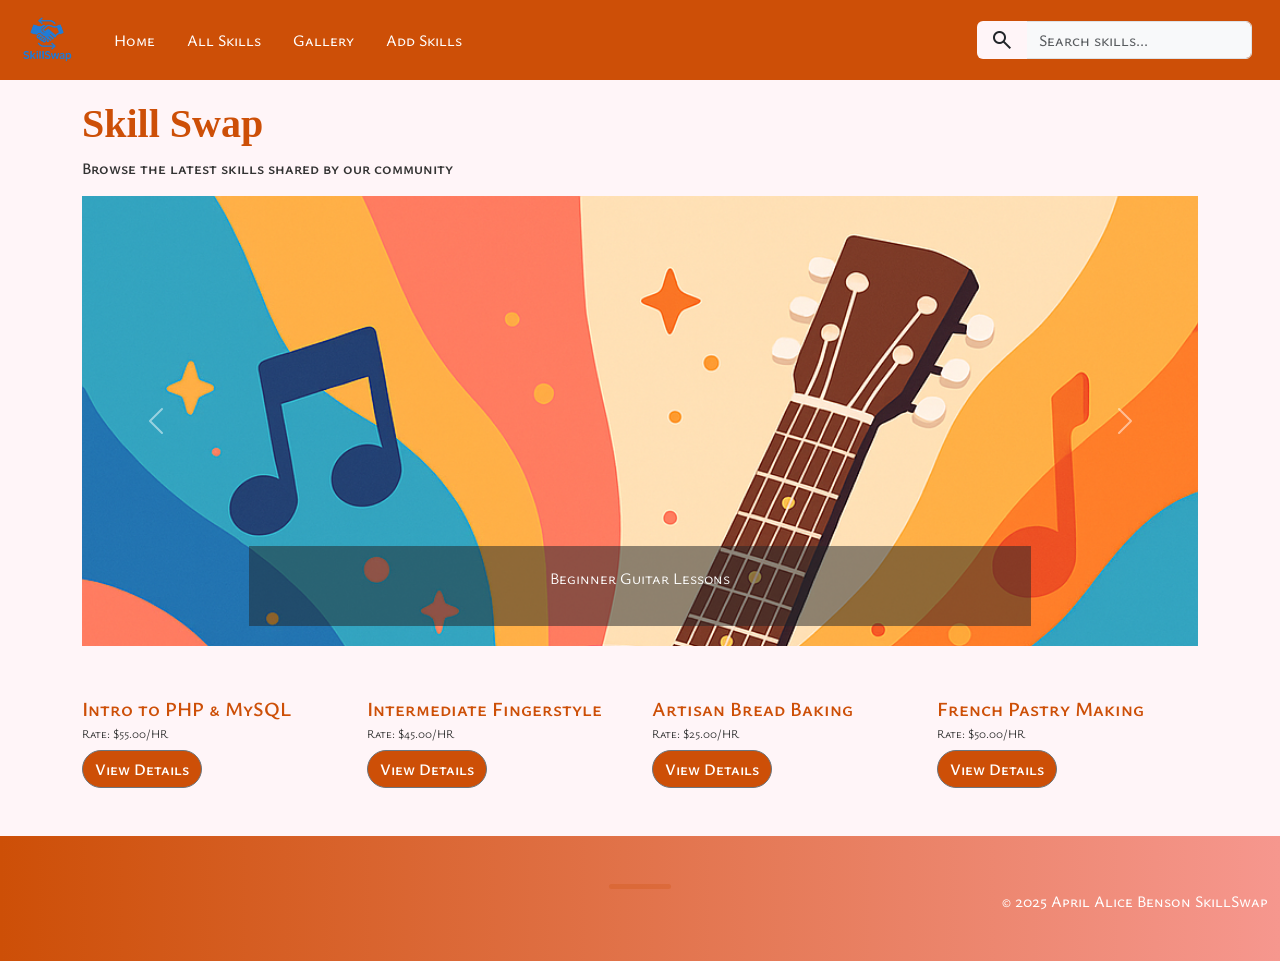
<file: a1/index.html>
<!DOCTYPE html>
<html>
<head lang="en">
    <link href="https://cdn.jsdelivr.net/npm/bootstrap@5.3.7/dist/css/bootstrap.min.css" rel="stylesheet" integrity="sha384-LN+7fdVzj6u52u30Kp6M/trliBMCMKTyK833zpbD+pXdCLuTusPj697FH4R/5mcr" crossorigin="anonymous">
    <meta charset="UTF-8">
    <title>Home</title>
    <meta name="author" content="Test">
    <link rel="icon" href="assets/images/favicon.ico">
    <link rel="stylesheet" href="assets/css/styles.css">
    <link rel="preconnect" href="https://fonts.googleapis.com">
    <link rel="preconnect" href="https://fonts.gstatic.com" crossorigin>
    <link href="https://fonts.googleapis.com/css2?family=Baskervville:ital,wght@0,400..700;1,400..700&family=Ysabeau+SC:wght@1..1000&display=swap" rel="stylesheet">
    <link rel="stylesheet" href="https://fonts.googleapis.com/css2?family=Material+Symbols+Outlined:opsz,wght,FILL,GRAD@20..48,100..700,0..1,-50..200&icon_names=search"/>
    <link href="https://fonts.googleapis.com/icon?family=Material+Icons" rel="stylesheet">

</head>
<body>
        <div class="header">
            <nav class="navbar navbar-expand-lg py-0">
                <div class="container-fluid">
                <a class="navbar-brand me-4" href="index.html">
                    <img class="img-fluid" width="70" src="assets/images/SkillSwap_logo.png" alt="skill Swap logo">
                </a>
                <button class="navbar-toggler" type="button" data-bs-toggle="collapse" data-bs-target="#navbarSupportedContent" aria-controls="navbarSupportedContent" aria-expanded="false" aria-label="Toggle navigation">
                    <span class="navbar-toggler-icon"></span>
                </button>
            <div class="collapse navbar-collapse nav-item" id="navbarSupportedContent">
            <ul class="navbar-nav mb-2 mb-lg-0 text-md-center">
                <li class="nav-item">
                    <a class="nav-link ysabeau-sc-NavBar me-3" href="index.html">Home</a>
                </li>
                <li class="nav-item">
                    <a class="nav-link ysabeau-sc-NavBar me-3" href="skills.html"> All Skills </a>
                </li>
                <li class="nav-item">
                    <a class="nav-link ysabeau-sc-NavBar me-3" href="gallery.html"> Gallery </a>
                </li>
                <li class="nav-item">
                    <a class="nav-link ysabeau-sc-NavBar me-3" href="add.html"> Add Skills </a>
                </li>
            </ul>
            <form class="ms-auto d-flex p-md-3" role="search">
                <div class="input-group">
                <button type="submit" class="btn search-btn text-gray material-symbols-outlined">
                        search
                </button>
                <input class="form-control bg-light ysabeau-sc-NavBar" type="search" placeholder="Search skills..." aria-label="Search">
                </div>
            </form>
            </div>
            </div>
        </nav>
        </div>
        <main class="section-container">
            <div class="container-xl">
           <div class="row gy-3">
            <div class="col">
            <h1 class="baskervville-headings">
                Skill Swap
            </h1>
                <div class="ysabeau-sc-sub-heading">
                Browse the latest skills shared by our community
                </div>
            </div>
            <div id="skillCarousel" class="carousel slide" data-bs-ride="carousel">
                  <div class="carousel-inner">
                    <div class="carousel-item active">
                        <img src="assets/images/skills/1.png" class="img-fluid" alt="guitar">
                        <div class="carousel-caption bg-dark bg-opacity-50">
                            <p class="ysabeau-sc-Carousel">Beginner Guitar Lessons</p>
                        </div>
                    </div>
                    <div class="carousel-item">
                        <img src="assets/images/skills/2.png" class="img-fluid" alt="guitar second">
                        <div class="carousel-caption bg-dark bg-opacity-50">
                        <p class="ysabeau-sc-Carousel">Intermediate Finger Style</p>
                        </div>
                    </div>
                        <div class="carousel-item">
                        <img src="assets/images/skills/3.png" class="img-fluid" alt="Bread Baking">
                        <div class="carousel-caption bg-dark bg-opacity-50">
                        <p class="ysabeau-sc-Carousel">Artisinal Bread Baking</p>
                        </div>
                    </div>
                    <div class="carousel-item">
                        <img src="assets/images/skills/4.png" class="img-fluid" alt="French Pastry Making">
                        <div class="carousel-caption bg-dark bg-opacity-50">
                        <p class="ysabeau-sc-Carousel">French Pastry Making</p>
                        </div>
                    </div>
                    </div>
                  <button class="carousel-control-prev" type="button" data-bs-target="#skillCarousel" data-bs-slide="prev">
                   <span class="carousel-control-prev-icon" aria-hidden="true"></span>
                    <span class="visually-hidden">Previous</span>
                    </button>
                  <button class="carousel-control-next" type="button" data-bs-target="#skillCarousel" data-bs-slide="next">
                   <span class="carousel-control-next-icon" aria-hidden="true"></span>
                    <span class="visually-hidden">Next</span>
                    </button>
            </div>
            </div>
            <div class="row mt-5">
                <div class="view-detail col-12 col-lg-3">
                    <div class="ysabeau-sc-detail-heading">
                        Intro to PHP & MySQL
                    </div>
                    <div class="ysabeau-sc-detail-sub-heading">
                        Rate: $55.00/HR
                    </div>
                    <button class="mt-2 btn btn-secondary rounded-pill ysabeau-sc-orange-button">
                        View Details
                    </button>
            </div>
            <div class="view-detail col-12 col-lg-3">
                    <div class="ysabeau-sc-detail-heading">
                        Intermediate Fingerstyle
                    </div>
                    <div class="ysabeau-sc-detail-sub-heading">
                        Rate: $45.00/HR
                    </div>
                    <button class="mt-2 btn btn-secondary rounded-pill ysabeau-sc-orange-button">
                        View Details
                    </button>
            </div>
            <div class="view-detail col-12 col-lg-3">
                    <div class="ysabeau-sc-detail-heading">
                        Artisan Bread Baking
                    </div>
                    <div class="ysabeau-sc-detail-sub-heading">
                        Rate: $25.00/HR
                    </div>
                    <button class="mt-2 btn btn-secondary rounded-pill ysabeau-sc-orange-button">
                        View Details
                    </button>
            </div>
            <div class="view-detail col-12 col-lg-3">
                    <div class="ysabeau-sc-detail-heading">
                        French Pastry Making
                    </div>
                    <div class="ysabeau-sc-detail-sub-heading">
                        Rate: $50.00/HR
                    </div>
                    <button class="mt-2 btn btn-secondary rounded-pill ysabeau-sc-orange-button">
                        View Details
                    </button>
            </div>
            </div>
            </div>
        </main>
<div class="footerGrad mt-5 py-5 container-fluid">
    <hr class="footerHR rounded-pill"/>
    <footer class="card-footer">
        <div class="ysabeau-sc-Footer text-end">
        <p class="mb-0">&copy; 2025 April Alice Benson <span class="footer-brand">SkillSwap</span></p>
        </div>
    </footer>
</div>
<script async src="https://cdn.jsdelivr.net/npm/bootstrap@5.0.2/dist/js/bootstrap.bundle.min.js" integrity="sha384-MrcW6ZMFYlzcLA8Nl+NtUVF0sA7MsXsP1UyJoMp4YLEuNSfAP+JcXn/tWtIaxVXM" crossorigin="anonymous"></script>
<script async src="assets/js/scripts.js"></script>
</body>

</html>
</file>
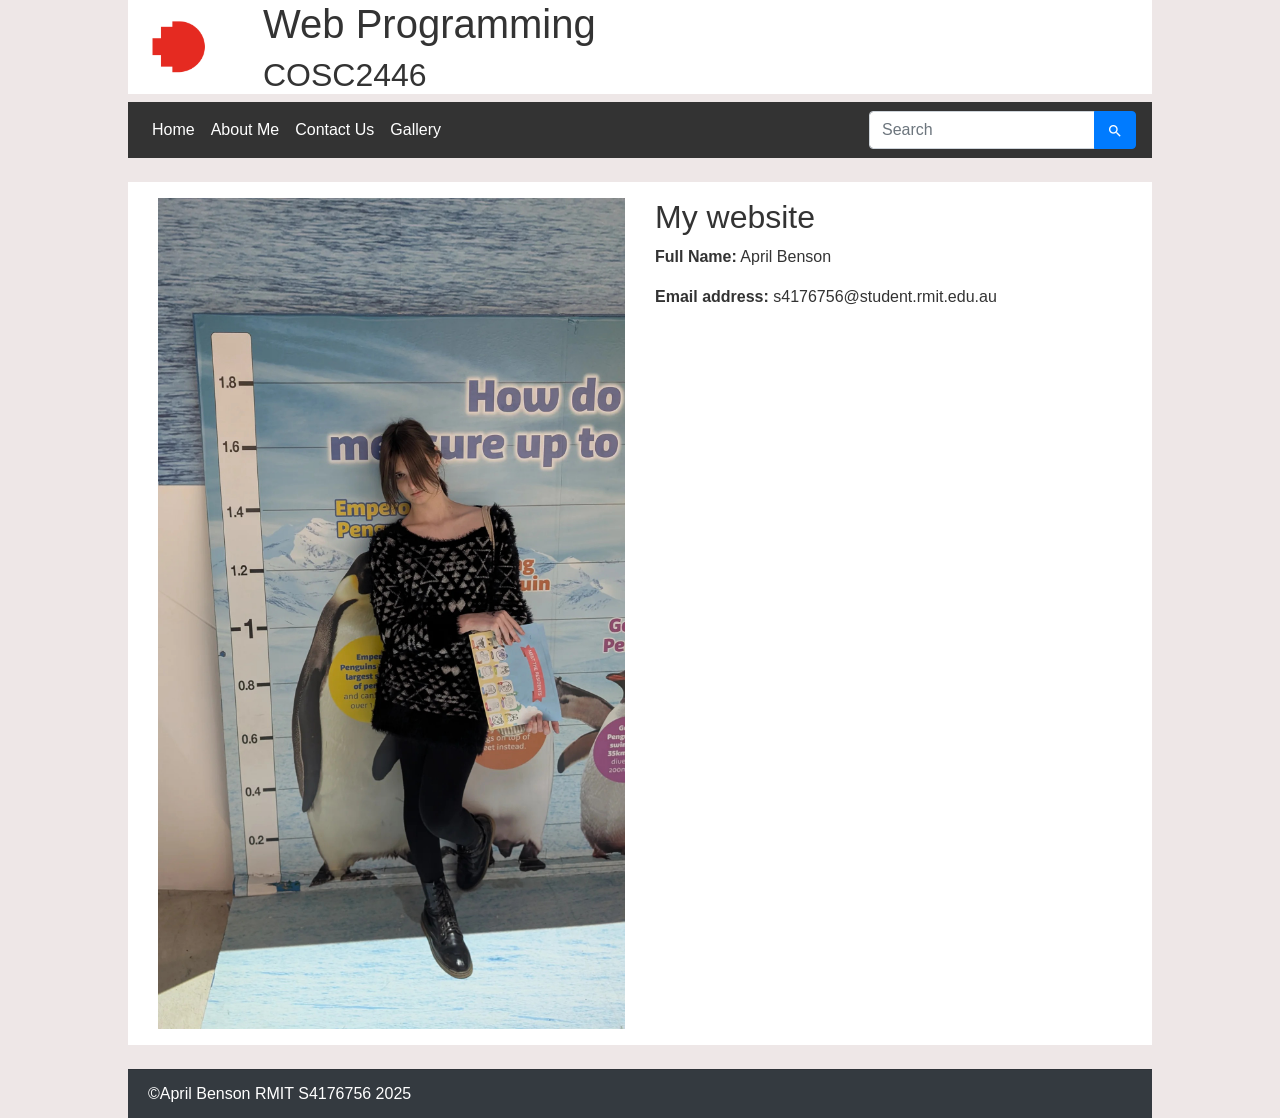
<file: week2/index.html>
<!DOCTYPE html>
<html lang="en">

<head>
    <link rel="stylesheet" href="https://cdn.jsdelivr.net/npm/bootstrap@4.4.1/dist/css/bootstrap.min.css" integrity="sha384-Vkoo8x4CGsO3+Hhxv8T/Q5PaXtkKtu6ug5TOeNV6gBiFeWPGFN9MuhOf23Q9Ifjh" crossorigin="anonymous">
    <meta charset="UTF-8">
    <meta name="viewport" content="width=device-width, initial-scale=1.0">
    <title>Home</title>
    <meta name="author" content="Test">
    <link rel="icon" href="images/favicon.ico" type="image/x-icon">
    <link rel="stylesheet" href="css/style.css">
    <link href="https://fonts.googleapis.com/icon?family=Material+Icons" rel="stylesheet">
    <link rel="stylesheet" href="https://fonts.googleapis.com/css2?family=Material+Symbols+Outlined:opsz,wght,FILL,GRAD@20..48,100..700,0..1,-50..200&icon_names=search" />
</head>

<body>
    <header class="logo-background">
        <div class="container-fluid">
        <h1>Web Programming</h1>
        <h2>COSC2446</h2>
        </div>
    </header>
    <nav class="navbar navbar-expand-lg">
        <div class="collapse navbar-collapse d-flex align-items-center" id="navbarContent">
        <ul class="navbar-nav">
            <li class="nav-item active">
            <a class="nav-link active" href="index.html">Home</a>
            </li>
            <li class="nav-item">
            <a class="nav-link" href="about.html">About Me</a>
            </li>
            <li class="nav-item">
                <a class="nav-link" href="contact.html">Contact Us</a>
            </li>
            <li class="nav-item">
                <a class="nav-link" href="gallery.html">Gallery</a>
            </li>
            </ul>
            <form class="ml-auto form-inline" role="search">
                <div class="input-group">
                <input class="form-control" type="search" placeholder="Search" aria-label="Search">
                <div class="input-group-append">
                <button type="submit" class="btn btn-primary">
                     <i class="material-icons" style="font-size: 16px;">search</i>
                </button>
                </div>
                </div>
            </form>
            </div>
    </nav>
    <main class="section-container container my-4">
            <div class="container-fluid">
            <div class="row">
            <div class="col-12 col-sm-6">
            <img class="img-fluid" src="images/aprilPic.jpg" alt="Picture of April">
            </div>
        <div class="col-12 col-sm-6">
            <h2>My website</h2>
            <p>
                <strong>Full Name:</strong> April Benson
            </p>
            <p>
                <strong>Email address:</strong> s4176756@student.rmit.edu.au
            </p>
        </div>
        </div>
        </div>
    </main>
    <div class="card-footer bg-dark text-white">&copy;April Benson RMIT S4176756 2025</div>
    <script src="https://code.jquery.com/jquery-3.4.1.slim.min.js" integrity="sha384-J6qa4849blE2+poT4WnyKhv5vZF5SrPo0iEjwBvKU7imGFAV0wwj1yYfoRSJoZ+n" crossorigin="anonymous"></script>
<script src="https://cdn.jsdelivr.net/npm/popper.js@1.16.0/dist/umd/popper.min.js" integrity="sha384-Q6E9RHvbIyZFJoft+2mJbHaEWldlvI9IOYy5n3zV9zzTtmI3UksdQRVvoxMfooAo" crossorigin="anonymous"></script>
<script src="https://cdn.jsdelivr.net/npm/bootstrap@4.4.1/dist/js/bootstrap.min.js" integrity="sha384-wfSDF2E50Y2D1uUdj0O3uMBJnjuUD4Ih7YwaYd1iqfktj0Uod8GCExl3Og8ifwB6" crossorigin="anonymous"></script>
</body>

</html>
</file>
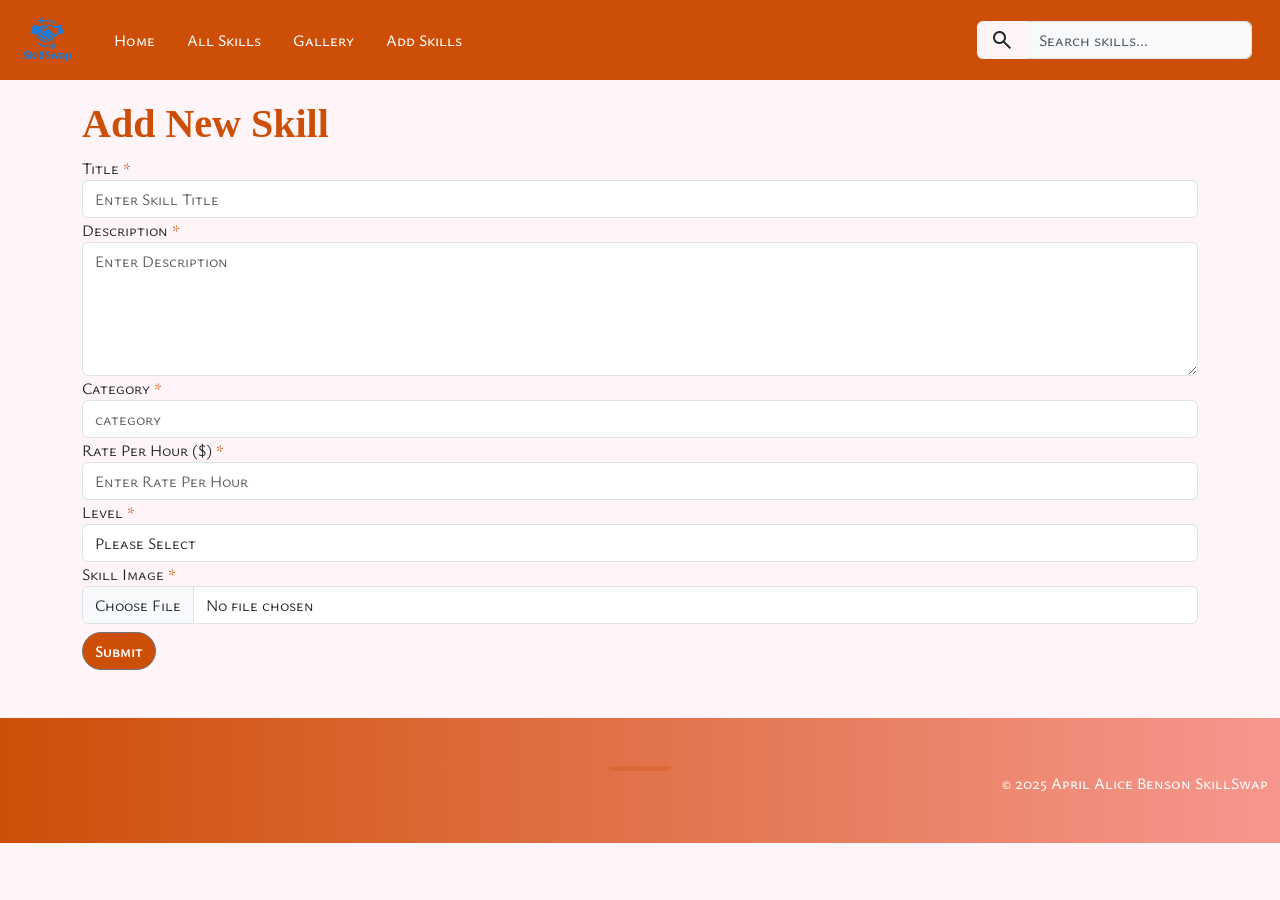
<file: a1/add.html>
<!DOCTYPE html>
<html>
<head lang="en">
    <link href="https://cdn.jsdelivr.net/npm/bootstrap@5.3.7/dist/css/bootstrap.min.css" rel="stylesheet" integrity="sha384-LN+7fdVzj6u52u30Kp6M/trliBMCMKTyK833zpbD+pXdCLuTusPj697FH4R/5mcr" crossorigin="anonymous">
    <meta charset="UTF-8">
    <title>Add Skills</title>
    <meta name="author" content="Test">
    <link rel="icon" href="assets/images/favicon.ico">
    <link rel="stylesheet" href="assets/css/styles.css">
    <link rel="preconnect" href="https://fonts.googleapis.com">
    <link rel="preconnect" href="https://fonts.gstatic.com" crossorigin>
    <link href="https://fonts.googleapis.com/css2?family=Baskervville:ital,wght@0,400..700;1,400..700&family=Ysabeau+SC:wght@1..1000&display=swap" rel="stylesheet">
    <link rel="stylesheet" href="https://fonts.googleapis.com/css2?family=Material+Symbols+Outlined:opsz,wght,FILL,GRAD@20..48,100..700,0..1,-50..200&icon_names=search"/>
    <link href="https://fonts.googleapis.com/icon?family=Material+Icons" rel="stylesheet">

</head>
<body>
<div class="header">
            <nav class="navbar navbar-expand-lg py-0">
                <div class="container-fluid">
                <a class="navbar-brand me-4" href="index.html">
                    <img class="img-fluid" width="70" src="assets/images/SkillSwap_logo.png" alt="skill Swap logo">
                </a>
                <button class="navbar-toggler" type="button" data-bs-toggle="collapse" data-bs-target="#navbarSupportedContent" aria-controls="navbarSupportedContent" aria-expanded="false" aria-label="Toggle navigation">
                    <span class="navbar-toggler-icon"></span>
                </button>
            <div class="collapse navbar-collapse nav-item" id="navbarSupportedContent">
            <ul class="navbar-nav mb-2 mb-lg-0 text-md-center">
                <li class="nav-item">
                    <a class="nav-link ysabeau-sc-NavBar me-3" href="index.html">Home</a>
                </li>
                <li class="nav-item">
                    <a class="nav-link ysabeau-sc-NavBar me-3" href="skills.html"> All Skills </a>
                </li>
                <li class="nav-item">
                    <a class="nav-link ysabeau-sc-NavBar me-3" href="gallery.html"> Gallery </a>
                </li>
                <li class="nav-item">
                    <a class="nav-link ysabeau-sc-NavBar me-3" href="add.html"> Add Skills </a>
                </li>
            </ul>
            <form class="ms-auto d-flex p-md-3" role="search">
                <div class="input-group">
                <button type="submit" class="btn search-btn text-gray material-symbols-outlined">
                        search
                </button>
                <input class="form-control bg-light ysabeau-sc-NavBar" type="search" placeholder="Search skills..." aria-label="Search">
                </div>
            </form>
            </div>
            </div>
        </nav>
        </div>
        <main class="section-container">
            <div class="container-xl">
                <div class="row">
                    <div class="col">
                        <h1 class="baskervville-headings">
                        Add New Skill
                        </h1>
                    </div>
                </div>
                <section>
            <form class="needs-validation" action="https://titan.csit.rmit.edu.au/~e54061/wp/request-test.php" method="post" enctype="multipart/form-data">
                <div class="form-group add-form">
                        <div class="form-required">
                            <label>Title</label>
                        </div>
                        <input name="title" type="text" class="form-control" placeholder="Enter Skill Title" required>
                        <div class="form-required">
                            <label>Description</label>
                        </div>
                        <textarea class="form-control" rows="5" placeholder="Enter Description" required></textarea>
                        <div class="form-required">
                            <label>Category</label>
                        </div>
                    <input name="category" type="text" class="form-control" placeholder="category" required>
                    <div class="form-required">
                        <label>Rate Per Hour ($)</label>
                    </div>
                        <input name="rate p/h" type="number" step="0.05" min="0" class="form-control" placeholder="Enter Rate Per Hour" required>
                    <div class="form-required">
                        <label>Level</label>
                    </div>
                    <select name="Level" class="form-control" required>
                        <option value="" disabled selected>Please Select</option>
                        <option value="1">Beginner</option>
                        <option value="2">Intermediate</option>
                        <option value="3">Expert</option>
                    </select>
                    <div class="form-required">
                        <label>Skill Image</label>
                    </div>
                        <input name="image" type="file" id="formFile" class="form-control needs-validation" required>
                    </div>
                    <div id="submit-alert" class="alert alert-danger form-alert mt-2"></div>
                <button type="submit" id="submit" class=" mt-2 btn btn-secondary btn-block btn-primary ysabeau-sc-orange-button rounded-pill">
                    Submit
                </button>
            </form>
        </section>
            </div>
        </main>
<div class="footerGrad mt-5 py-5 container-fluid">
    <footer class="card-footer">
        <hr class="footerHR rounded-pill"/>
        <div class="ysabeau-sc-Footer text-end">
        <p class="mb-0">&copy; 2025 April Alice Benson <span class="footer-brand">SkillSwap</span></p>
        </div>
    </footer>
</div>
<script async src="https://cdn.jsdelivr.net/npm/bootstrap@5.0.2/dist/js/bootstrap.bundle.min.js" integrity="sha384-MrcW6ZMFYlzcLA8Nl+NtUVF0sA7MsXsP1UyJoMp4YLEuNSfAP+JcXn/tWtIaxVXM" crossorigin="anonymous"></script>
<script async src="assets/js/scripts.js"></script>
</body>

</html>
</file>
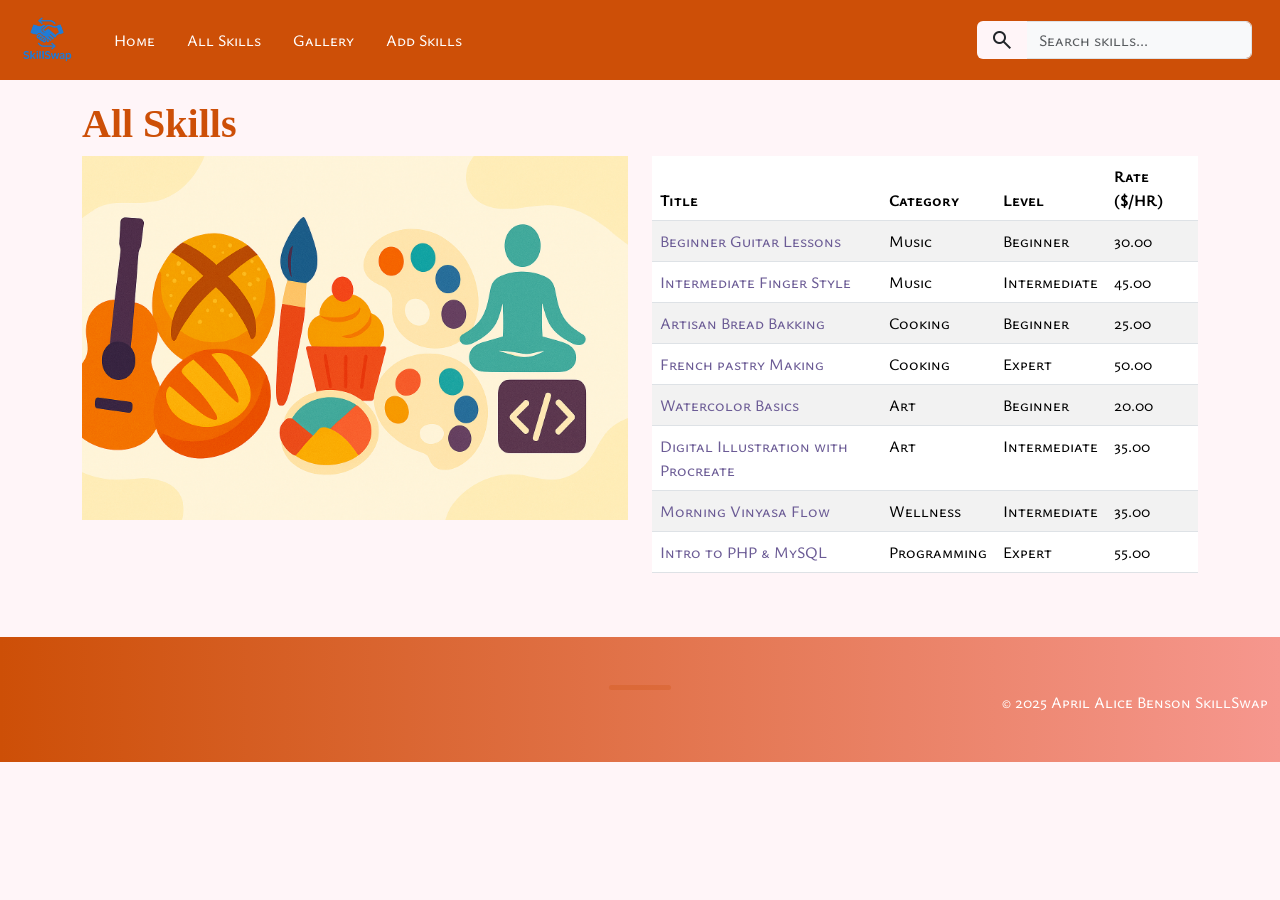
<file: a1/skills.html>
<!DOCTYPE html>
<html>
<head lang="en">
    <link href="https://cdn.jsdelivr.net/npm/bootstrap@5.3.7/dist/css/bootstrap.min.css" rel="stylesheet" integrity="sha384-LN+7fdVzj6u52u30Kp6M/trliBMCMKTyK833zpbD+pXdCLuTusPj697FH4R/5mcr" crossorigin="anonymous">
    <meta charset="UTF-8">
    <title>Skills</title>
    <meta name="author" content="Test">
    <link rel="icon" href="assets/images/favicon.ico">
    <link rel="stylesheet" href="assets/css/styles.css">
    <link rel="preconnect" href="https://fonts.googleapis.com">
    <link rel="preconnect" href="https://fonts.gstatic.com" crossorigin>
    <link href="https://fonts.googleapis.com/css2?family=Baskervville:ital,wght@0,400..700;1,400..700&family=Ysabeau+SC:wght@1..1000&display=swap" rel="stylesheet">
    <link rel="stylesheet" href="https://fonts.googleapis.com/css2?family=Material+Symbols+Outlined:opsz,wght,FILL,GRAD@20..48,100..700,0..1,-50..200&icon_names=search"/>
    <link href="https://fonts.googleapis.com/icon?family=Material+Icons" rel="stylesheet">

</head>
<body>
<div class="header">
            <nav class="navbar navbar-expand-lg py-0">
                <div class="container-fluid">
                <a class="navbar-brand me-4" href="index.html">
                    <img class="img-fluid" width="70" src="assets/images/SkillSwap_logo.png" alt="skill Swap logo">
                </a>
                <button class="navbar-toggler" type="button" data-bs-toggle="collapse" data-bs-target="#navbarSupportedContent" aria-controls="navbarSupportedContent" aria-expanded="false" aria-label="Toggle navigation">
                    <span class="navbar-toggler-icon"></span>
                </button>
            <div class="collapse navbar-collapse nav-item" id="navbarSupportedContent">
            <ul class="navbar-nav mb-2 mb-lg-0 text-md-center">
                <li class="nav-item">
                    <a class="nav-link ysabeau-sc-NavBar me-3" href="index.html">Home</a>
                </li>
                <li class="nav-item">
                    <a class="nav-link ysabeau-sc-NavBar me-3" href="skills.html"> All Skills </a>
                </li>
                <li class="nav-item">
                    <a class="nav-link ysabeau-sc-NavBar me-3" href="gallery.html"> Gallery </a>
                </li>
                <li class="nav-item">
                    <a class="nav-link ysabeau-sc-NavBar me-3" href="add.html"> Add Skills </a>
                </li>
            </ul>
            <form class="ms-auto d-flex p-md-3" role="search">
                <div class="input-group">
                <button type="submit" class="btn search-btn text-gray material-symbols-outlined">
                        search
                </button>
                <input class="form-control bg-light ysabeau-sc-NavBar" type="search" placeholder="Search skills..." aria-label="Search">
                </div>
            </form>
            </div>
            </div>
        </nav>
        </div>
        <main class="section-container">
            <div class="container-xl">
                <div class="row">
                <div class="col">
                    <h1 class="baskervville-headings">
                        All Skills
                    </h1>
                </div>
                </div>
                <div class="row">
                <div class="col-md-12 col-lg-6">
                    <img class="img-fluid" src="assets/images/skills_banner.png" alt="skills-banner">
                </div>
                <div class="col-md-12 col-lg-6">
                    <table class="table table-striped table-hover">
                        <thead>
                            <tr>
                            <th scope="col">Title</th>
                            <th scope="col">Category</th>
                            <th scope="col">Level</th>
                            <th scope="col">Rate ($/HR)</th>
                            </tr>
                        </thead>
                        <tbody>
                            <tr>
                                <td><a href="skills.html">Beginner Guitar Lessons</a></td>
                                <td>Music</td>
                                <td>Beginner</td>
                                <td>30.00</td>
                            </tr>
                            <tr>
                                <td><a href="skills.html">Intermediate Finger Style</a></td>
                                <td>Music</td>
                                <td>Intermediate</td>
                                <td>45.00</td>
                            </tr>
                            <tr>
                                <td><a href="skills.html">Artisan Bread Bakking</a></td>
                                <td>Cooking</td>
                                <td>Beginner</td>
                                <td>25.00</td>
                            </tr>
                            <tr>
                                <td><a href="skills.html">French pastry Making</a></td>
                                <td>Cooking</td>
                                <td>Expert</td>
                                <td>50.00</td>
                            </tr>
                            <tr>
                                <td><a href="skills.html">Watercolor Basics</a></td>
                                <td>Art</td>
                                <td>Beginner</td>
                                <td>20.00</td>
                            </tr>
                            <tr>
                                <td><a href="skills.html">Digital Illustration with Procreate</a></td>
                                <td>Art</td>
                                <td>Intermediate</td>
                                <td>35.00</td>
                            </tr>
                            <tr>
                                <td><a href="skills.html">Morning Vinyasa Flow</a></td>
                                <td>Wellness</td>
                                <td>Intermediate</td>
                                <td>35.00</td>
                            </tr>
                            <tr>
                                <td><a href="skills.html">Intro to PHP & MySQL</a></td>
                                <td>Programming</td>
                                <td>Expert</td>
                                <td>55.00</td>
                            </tr>
                            
                        </tbody>
                    </table>
                </div>
            </div>
            </div>
        </main>
<div class="footerGrad mt-5 py-5 container-fluid">
    <footer class="card-footer">
        <hr class="footerHR rounded-pill"/>
        <div class="ysabeau-sc-Footer text-end">
        <p class="mb-0">&copy; 2025 April Alice Benson <span class="footer-brand">SkillSwap</span></p>
        </div>
    </footer>
</div>
<script async src="https://cdn.jsdelivr.net/npm/bootstrap@5.0.2/dist/js/bootstrap.bundle.min.js" integrity="sha384-MrcW6ZMFYlzcLA8Nl+NtUVF0sA7MsXsP1UyJoMp4YLEuNSfAP+JcXn/tWtIaxVXM" crossorigin="anonymous"></script>
<script async src="assets/js/scripts.js"></script>
</body>

</html>
</file>
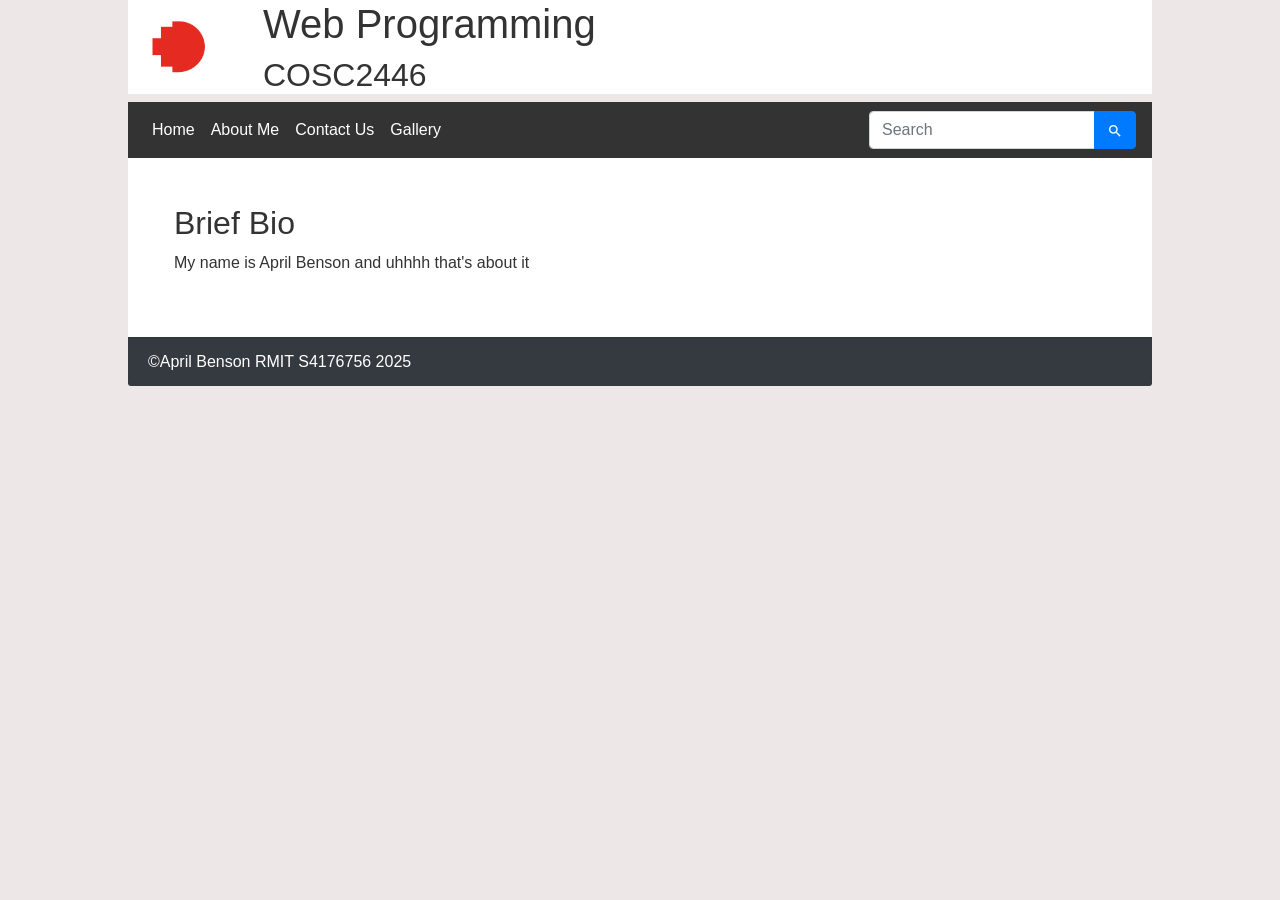
<file: week2/about.html>
<!DOCTYPE html>
<html lang="en">

<head>
    <link rel="stylesheet" href="https://cdn.jsdelivr.net/npm/bootstrap@4.4.1/dist/css/bootstrap.min.css" integrity="sha384-Vkoo8x4CGsO3+Hhxv8T/Q5PaXtkKtu6ug5TOeNV6gBiFeWPGFN9MuhOf23Q9Ifjh" crossorigin="anonymous">
    <meta charset="UTF-8">
    <meta name="viewport" content="width=device-width, initial-scale=1.0">
    <title>About</title>
    <meta name="author" content="April Benson">
    <link rel="icon" href="images/favicon.ico" type="image/x-icon">
    <link rel="stylesheet" href="css/style.css">
    <link href="https://fonts.googleapis.com/icon?family=Material+Icons" rel="stylesheet">
</head>

<body>
 <header class="logo-background">
        <div class="container-fluid">
        <h1>Web Programming</h1>
        <h2>COSC2446</h2>
        </div>
    </header>
    <nav class="navbar navbar-expand-lg">
        <div class="collapse navbar-collapse d-flex align-items-center" id="navbarContent">
        <ul class="navbar-nav">
            <li class="nav-item active">
            <a class="nav-link active" href="index.html">Home</a>
            </li>
            <li class="nav-item">
            <a class="nav-link" href="about.html">About Me</a>
            </li>
            <li class="nav-item">
                <a class="nav-link" href="contact.html">Contact Us</a>
            </li>
            <li class="nav-item">
                <a class="nav-link" href="gallery.html">Gallery</a>
            </li>
            </ul>
            <form class="ml-auto form-inline" role="search">
                <div class="input-group">
                <input class="form-control" type="search" placeholder="Search" aria-label="Search">
                <div class="input-group-append">
                <button type="submit" class="btn btn-primary">
                     <i class="material-icons" style="font-size: 16px;">search</i>
                </button>
                </div>
                </div>
            </form>
            </div>
    </nav>
    <main class="section-container">
        <section>
            <h2>Brief Bio</h2>
            <p>My name is April Benson and uhhhh that's about it
            </p>
        </section>
    </main>
    <div class="card-footer bg-dark text-white">&copy;April Benson RMIT S4176756 2025</div>
</body>

</html>
</file>
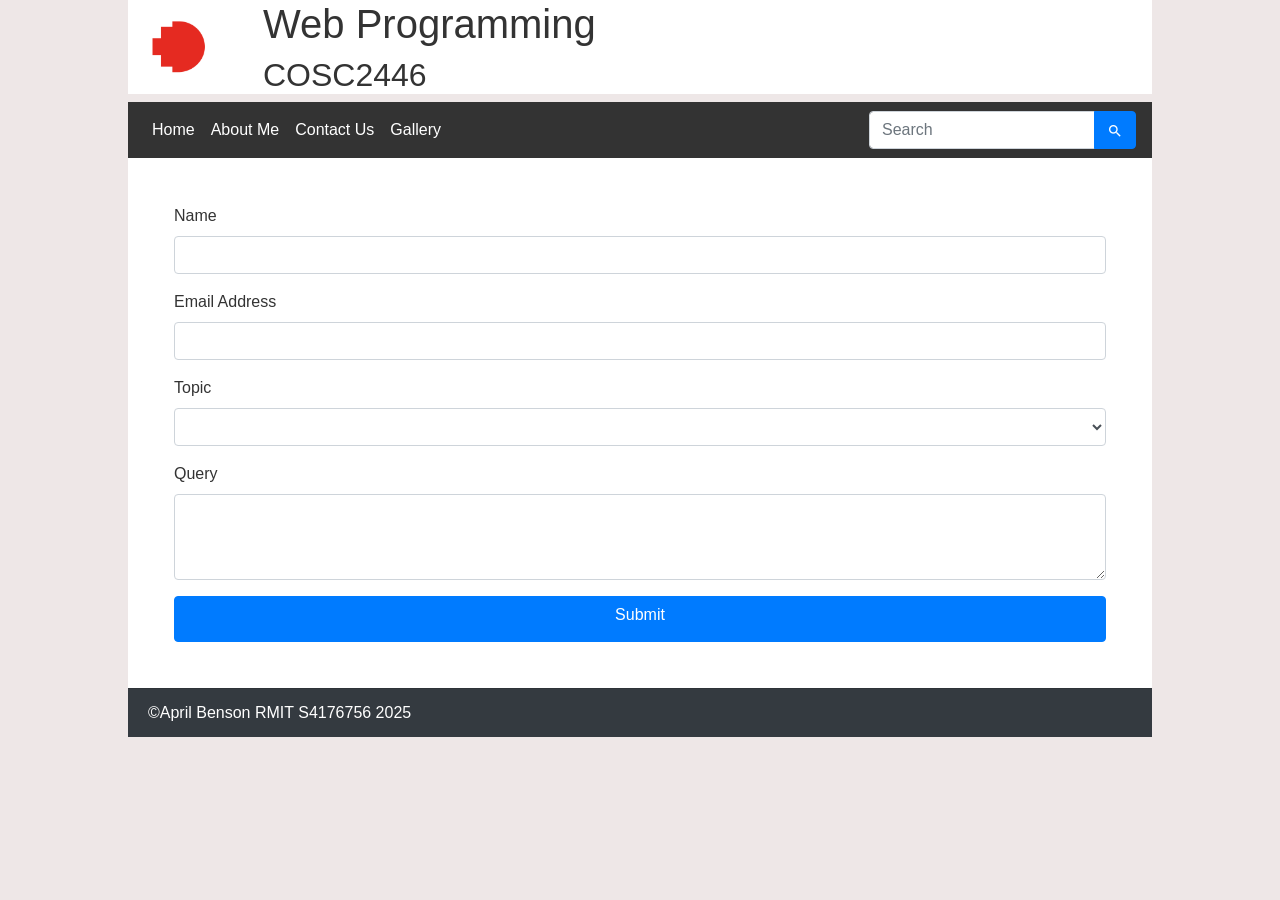
<file: week2/contact.html>
<!DOCTYPE html>
<html lang="en">

<head>
    <link rel="stylesheet" href="https://cdn.jsdelivr.net/npm/bootstrap@4.4.1/dist/css/bootstrap.min.css" integrity="sha384-Vkoo8x4CGsO3+Hhxv8T/Q5PaXtkKtu6ug5TOeNV6gBiFeWPGFN9MuhOf23Q9Ifjh" crossorigin="anonymous">
    <meta charset="UTF-8">
    <meta name="viewport" content="width=device-width, initial-scale=1.0">
    <title>Home</title>
    <meta name="author" content="Test">
    <link rel="icon" href="images/favicon.ico" type="image/x-icon">
    <link rel="stylesheet" href="css/style.css">
    <link href="https://fonts.googleapis.com/icon?family=Material+Icons" rel="stylesheet">
</head>

<body>
    <body>
    <header class="logo-background">
        <div class="container-fluid">
        <h1>Web Programming</h1>
        <h2>COSC2446</h2>
        </div>
    </header>
    <nav class="navbar navbar-expand-lg">
        <div class="collapse navbar-collapse d-flex align-items-center" id="navbarContent">
        <ul class="navbar-nav">
            <li class="nav-item active">
            <a class="nav-link active" href="index.html">Home</a>
            </li>
            <li class="nav-item">
            <a class="nav-link" href="about.html">About Me</a>
            </li>
            <li class="nav-item">
                <a class="nav-link" href="contact.html">Contact Us</a>
            </li>
            <li class="nav-item">
                <a class="nav-link" href="gallery.html">Gallery</a>
            </li>
            </ul>
            <form class="ml-auto form-inline" role="search">
                <div class="input-group">
                <input class="form-control" type="search" placeholder="Search" aria-label="Search">
                <div class="input-group-append">
                <button type="submit" class="btn btn-primary">
                     <i class="material-icons" style="font-size: 16px;">search</i>
                </button>
                </div>
                </div>
            </form>
            </div>
    </nav>

   <main class="section-container">
        <section>
            <form>
                <div class="form-group">
                    <label>Name</label>
                    <input type="name" class="form-control">
                </div>
                    <div class="form-group">
                    <label>Email Address</label>
                    <input type="email" class="form-control">
                    </div>
                    <div class="form-group">
                    <label>Topic</label>
                    <select class="form-control">
                        <option selected></option>
                        <option value="1">Just wanted to chit chat</option>
                        <option value="2">Website details</option>
                        <option value="3">Request</option>
                        </select>
                </div>
                <div class="form-group">
                    <label for="exampleFormControlTextarea1">Query</label>
                    <textarea class="form-control" id="exampleFormControlTextarea1" rows="3"></textarea>
                </div>
                <button type="submit" class="btn btn-block btn-primary">
                    <label>Submit</label>
                </button>
            </form>
        </section>
    </main>
    <div class="card-footer bg-dark text-white">&copy;April Benson RMIT S4176756 2025</div>
    <script src="https://code.jquery.com/jquery-3.4.1.slim.min.js" integrity="sha384-J6qa4849blE2+poT4WnyKhv5vZF5SrPo0iEjwBvKU7imGFAV0wwj1yYfoRSJoZ+n" crossorigin="anonymous"></script>
<script src="https://cdn.jsdelivr.net/npm/popper.js@1.16.0/dist/umd/popper.min.js" integrity="sha384-Q6E9RHvbIyZFJoft+2mJbHaEWldlvI9IOYy5n3zV9zzTtmI3UksdQRVvoxMfooAo" crossorigin="anonymous"></script>
<script src="https://cdn.jsdelivr.net/npm/bootstrap@4.4.1/dist/js/bootstrap.min.js" integrity="sha384-wfSDF2E50Y2D1uUdj0O3uMBJnjuUD4Ih7YwaYd1iqfktj0Uod8GCExl3Og8ifwB6" crossorigin="anonymous"></script>
</body>

</html>
</file>
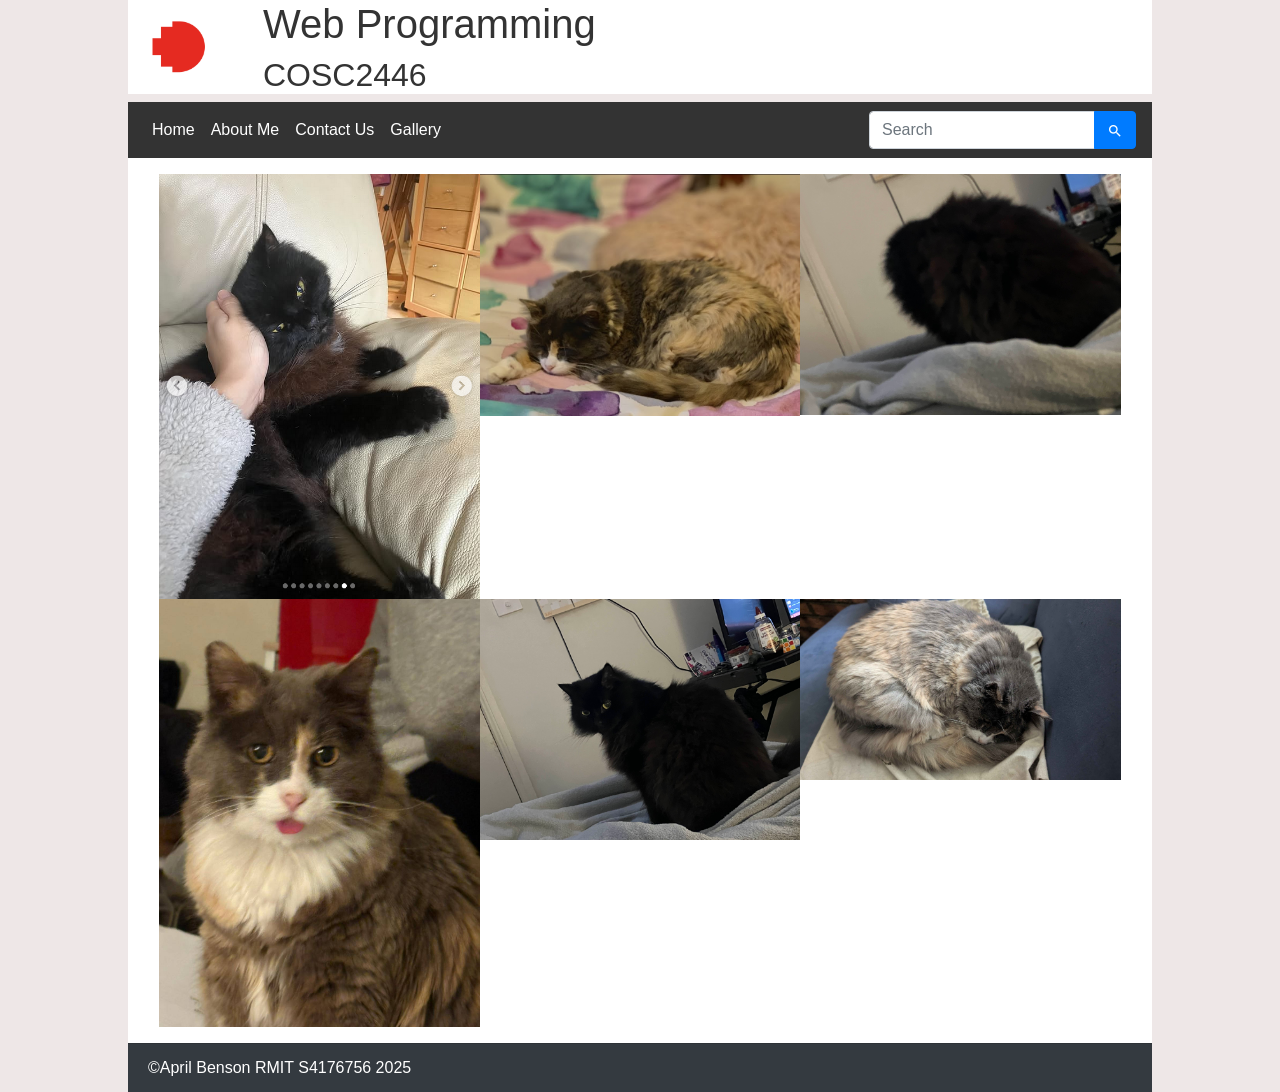
<file: week2/gallery.html>
<!DOCTYPE html>
<html lang="en">

<head>
    <link rel="stylesheet" href="https://cdn.jsdelivr.net/npm/bootstrap@4.4.1/dist/css/bootstrap.min.css" integrity="sha384-Vkoo8x4CGsO3+Hhxv8T/Q5PaXtkKtu6ug5TOeNV6gBiFeWPGFN9MuhOf23Q9Ifjh" crossorigin="anonymous">
    <meta charset="UTF-8">
    <meta name="viewport" content="width=device-width, initial-scale=1.0">
    <title>Home</title>
    <meta name="author" content="Test">
    <link rel="icon" href="images/favicon.ico" type="image/x-icon">
    <link rel="stylesheet" href="css/style.css">
    <link href="https://fonts.googleapis.com/icon?family=Material+Icons" rel="stylesheet">
</head>

<body>
     <header class="logo-background">
        <div class="container-fluid">
        <h1>Web Programming</h1>
        <h2>COSC2446</h2>
        </div>
    </header>
    <nav class="navbar navbar-expand-lg">
        <div class="collapse navbar-collapse d-flex align-items-center" id="navbarContent">
        <ul class="navbar-nav">
            <li class="nav-item active">
            <a class="nav-link active" href="index.html">Home</a>
            </li>
            <li class="nav-item">
            <a class="nav-link" href="about.html">About Me</a>
            </li>
            <li class="nav-item">
                <a class="nav-link" href="contact.html">Contact Us</a>
            </li>
            <li class="nav-item">
                <a class="nav-link" href="gallery.html">Gallery</a>
            </li>
            </ul>
            <form class="ml-auto form-inline" role="search">
                <div class="input-group">
                <input class="form-control" type="search" placeholder="Search" aria-label="Search">
                <div class="input-group-append">
                <button type="submit" class="btn btn-primary">
                     <i class="material-icons" style="font-size: 16px;">search</i>
                </button>
                </div>
                </div>
            </form>
            </div>
    </nav>
    <main class="section-container">
            <div class="container-fluid">
            <div class="row no-gutters">
                <div class="col-12 col-sm-6 col-md-4">
            <img class="img-fluid" src="images/nero.png" alt="Picture of April">
            </div>
                <div class="col-12 col-sm-6 col-md-4">
            <img class="img-fluid" src="images/heidi1.png" alt="pic of april">
                </div>
                                <div class="col-12 col-sm-6 col-md-4">
            <img class="img-fluid" src="images/bero.jpg" alt="pic of april">
                </div>
                                <div class="col-12 col-sm-6 col-md-4">
            <img class="img-fluid" src="images/heidi2.jpg" alt="pic of april">
                </div>
                                <div class="col-12 col-sm-6 col-md-4">
            <img class="img-fluid" src="images/cero.jpg" alt="pic of april">
                </div>
                                <div class="col-12 col-sm-6 col-md-4">
            <img class="img-fluid" src="images/heidi3.jpg" alt="pic of april">
                </div>
        </div>
        </div>
    </main>
    <div class="card-footer bg-dark text-white">&copy;April Benson RMIT S4176756 2025</div>
    <script src="https://code.jquery.com/jquery-3.4.1.slim.min.js" integrity="sha384-J6qa4849blE2+poT4WnyKhv5vZF5SrPo0iEjwBvKU7imGFAV0wwj1yYfoRSJoZ+n" crossorigin="anonymous"></script>
<script src="https://cdn.jsdelivr.net/npm/popper.js@1.16.0/dist/umd/popper.min.js" integrity="sha384-Q6E9RHvbIyZFJoft+2mJbHaEWldlvI9IOYy5n3zV9zzTtmI3UksdQRVvoxMfooAo" crossorigin="anonymous"></script>
<script src="https://cdn.jsdelivr.net/npm/bootstrap@4.4.1/dist/js/bootstrap.min.js" integrity="sha384-wfSDF2E50Y2D1uUdj0O3uMBJnjuUD4Ih7YwaYd1iqfktj0Uod8GCExl3Og8ifwB6" crossorigin="anonymous"></script>
</body>

</html>
</file>
<file: a1/assets/css/styles.css>
.footerGrad {
    background-color: #f6978e; 
    background-image: linear-gradient( to right, #cd4f07, #f6978e);
}
.header {
    background-color: #cd4f07;
    font-family: "Ysabeau SC", sans-serif;
}
.baskervville-headings {
  margin-top: 20px;
  color:#cd4f07;
  font-family: "Baskerville", serif;
  font-weight: 600;
  font-style: normal;
}
.ysabeau-sc- {
  font-family: "Ysabeau SC", sans-serif;
  font-weight: 500;
  font-style: normal;
  color:white;
}
.ysabeau-sc-Footer {
  font-family: "Ysabeau SC", sans-serif;
  font-weight: 500;
  font-style: normal;
  color:white;
}
.ysabeau-sc-NavBar {
  font-family: "Ysabeau SC", sans-serif;
  font-weight: 500;
  font-style: normal;
  color:white;
}
.ysabeau-sc-NavBar:hover {
  color:#6b5b95
}
.material-symbols-outlined {
  font-variation-settings:
  'FILL' 0,
  'wght' 400,
  'GRAD' 0,
  'opsz' 24
}
.ysabeau-sc {
  font-family: "Ysabeau SC", sans-serif;
  font-weight: 600;
  font-style: normal;
  color:white;
}

.ysabeau-sc-sub-heading {
  font-family: "Ysabeau SC", sans-serif;
  font-weight: 600;
  font-style: normal;
  color: #333333;
}
.carousel-item {
  max-height: 450px
}
.carousel-caption {
  font-family: "Ysabeau SC", sans-serif;
}
.carousel-item img{
  bottom: 500px;
  width: 100%;
  top: -450px;
}
.gallery-image:hover {
  transform: translateY(-5px);
}
.view-detail:hover {
  transform: translateY(-5px);
}
.ysabeau-sc-orange-button {
  font-family: "Ysabeau SC", sans-serif;
  font-weight: 600;
  font-style: normal;
  color: white;
  background-color: #cd4f07;
}
.ysabeau-sc-detail-heading {
  font-family: "Ysabeau SC", sans-serif;
  font-weight: 600;
  font-style: normal;
  font-size: 20px;
  color: #cd4f07;
}
.ysabeau-sc-detail-sub-heading {
  font-family: "Ysabeau SC", sans-serif;
  font-weight: 400;
  font-style: normal;
  font-size: 12px;
  color: #333333 ;
}
.footerHR {
  width:5%;
  height: 5px;
  margin:auto;
  background-color: #cd4f07;
  color:#cd4f07;
}
.galleryCaption {
  color: #6b5b95;
  font-family: "Ysabeau SC", sans-serif;
  font-weight: 500;
}
.add-form {
font-family: "Ysabeau SC", serif;
font-weight: 400;
}
.form-alert {
  display: none;
  font-family: "Ysabeau SC", serif;
}
body {
  display: flex;
  flex-direction: column;
  background-color: #fff5f8 ;
}
main {
  flex: 1;
}
.form-required::after {
  content: "*";
  color:#cd4f07;
}
footer {
  padding: 1rem;
}
table {
  font-family: "Ysabeau SC", sans-serif;
  font-weight: 500;
  color: #333333;
}
td:first-child a {
  color: #6b5b95;
  text-decoration: none;
}
td:first-child a:hover {
  color:#cd4f07;
  text-decoration: underline;
}
.modal-body:hover {
  transform: translateY(-5px);
}
.navbar-toggler {
  border: none;
  color:#333333
}
.search-btn:hover {
  background-color: gray;
  color:#fff5f8
}
.search-btn {
  background-color: #fff5f8;
}
.ysabeau-sc-orange-button:hover {
  background-color: #6b5b95;
}
</file>
<file: week2/css/style.css>
body {
    background-color: #eee7e7;
    color: #333;
    font-family: 'Open Sans', sans-serif;
    font-size: 16px;
    line-height: 1.5;
    width: 80%;
    margin: auto;
}
.april {
    max-width: 35%;
    height:auto;
}
.logo-background {
    background-image: url('../images/logo.jpeg');
    background-repeat: no-repeat;
    background-position: left;
    background-size: 100px;
    background-color: #fff;
}
.material-icons {
  vertical-align: middle;
}
.logo-background h1,
.logo-background h2 {
    margin-left: 120px;
}

nav {
    background-color: #333;
}

nav ul {
    list-style-type: none;
    margin: 0;
    padding: 0;
    overflow: hidden;
}

nav li {
    float: left;
}

nav li a {
    display: block;
    color: white;
    text-align: center;
    padding: 14px 16px;
    text-decoration: none;
}

nav li a:hover {
    background-color: #111;
}

footer {
    background-color: #333;
    color: #fff;
    padding: 1rem;
}

main {
    padding: 1rem;
    background-color: #fff;
}

.section-container {
    display: flex;
    justify-content: space-between;
}

.section-container section {
    flex: 1;
    margin: 10px;
    padding: 20px;
    box-sizing: border-box;
}
</file>
